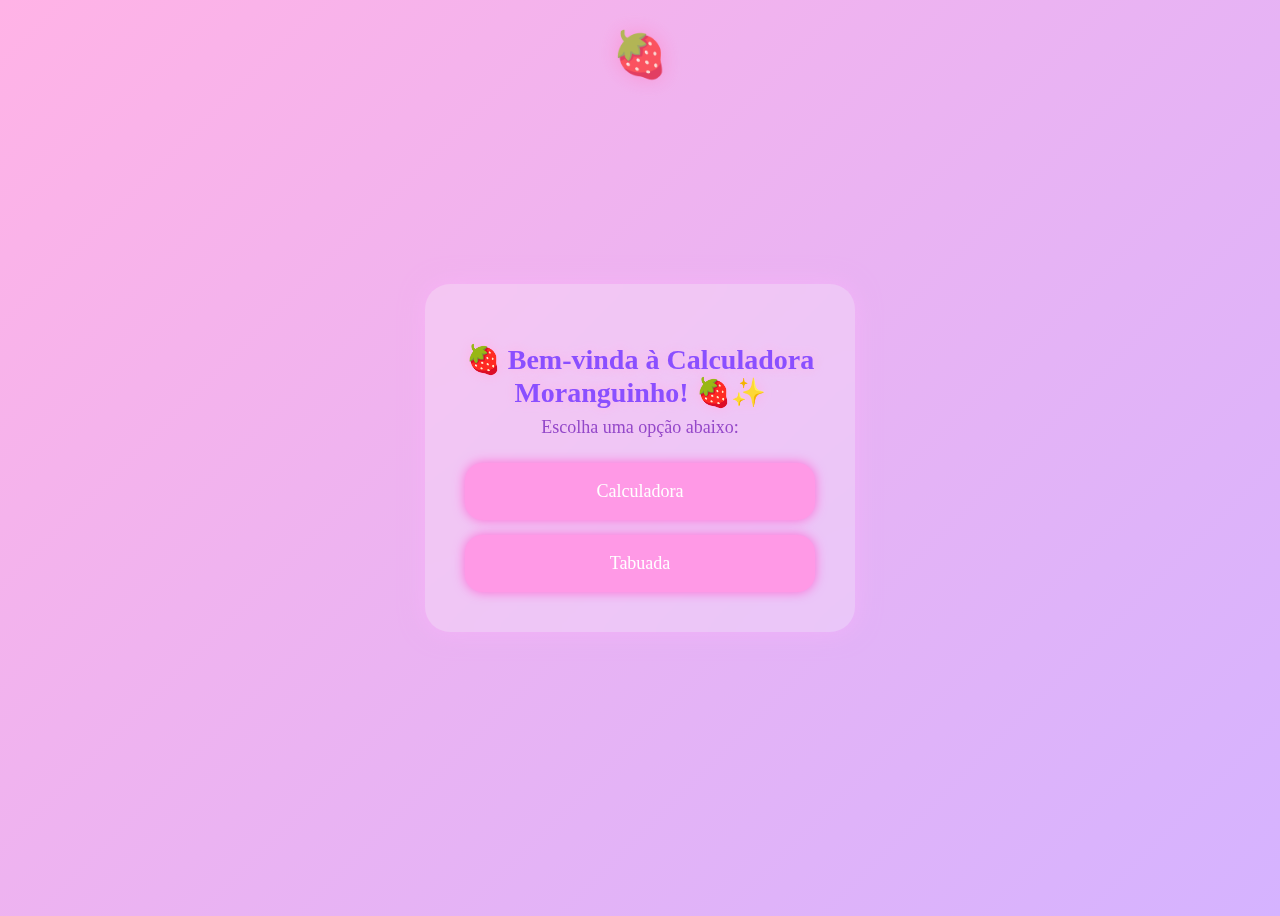
<file: aula2711/index.html>
<!DOCTYPE html>
<html lang="pt-br">
<head>
    <meta charset="UTF-8">
    <meta name="viewport" content="width=device-width, initial-scale=1.0">
    <title>Tela Inicial • Projeto</title>
    <link rel="stylesheet" href="style.css">
</head>
<body class="home-bg">

    <!-- Mini Moranguinho Pastel -->
    <div class="top-icon">
        🍓
    </div>

    <div class="home-container">

        <h1 class="home-title">🍓 Bem-vinda à Calculadora Moranguinho! 🍓✨</h1>
        <p class="home-sub">Escolha uma opção abaixo:</p>

        <div class="home-buttons">
            <a href="calculadora.html" class="btn-home">Calculadora</a>
            <a href="tabuada.html" class="btn-home">Tabuada</a>
        </div>

    </div>

    <!-- Glitter animado -->
    <div class="glitter"></div>

</body>
</html>
</file>
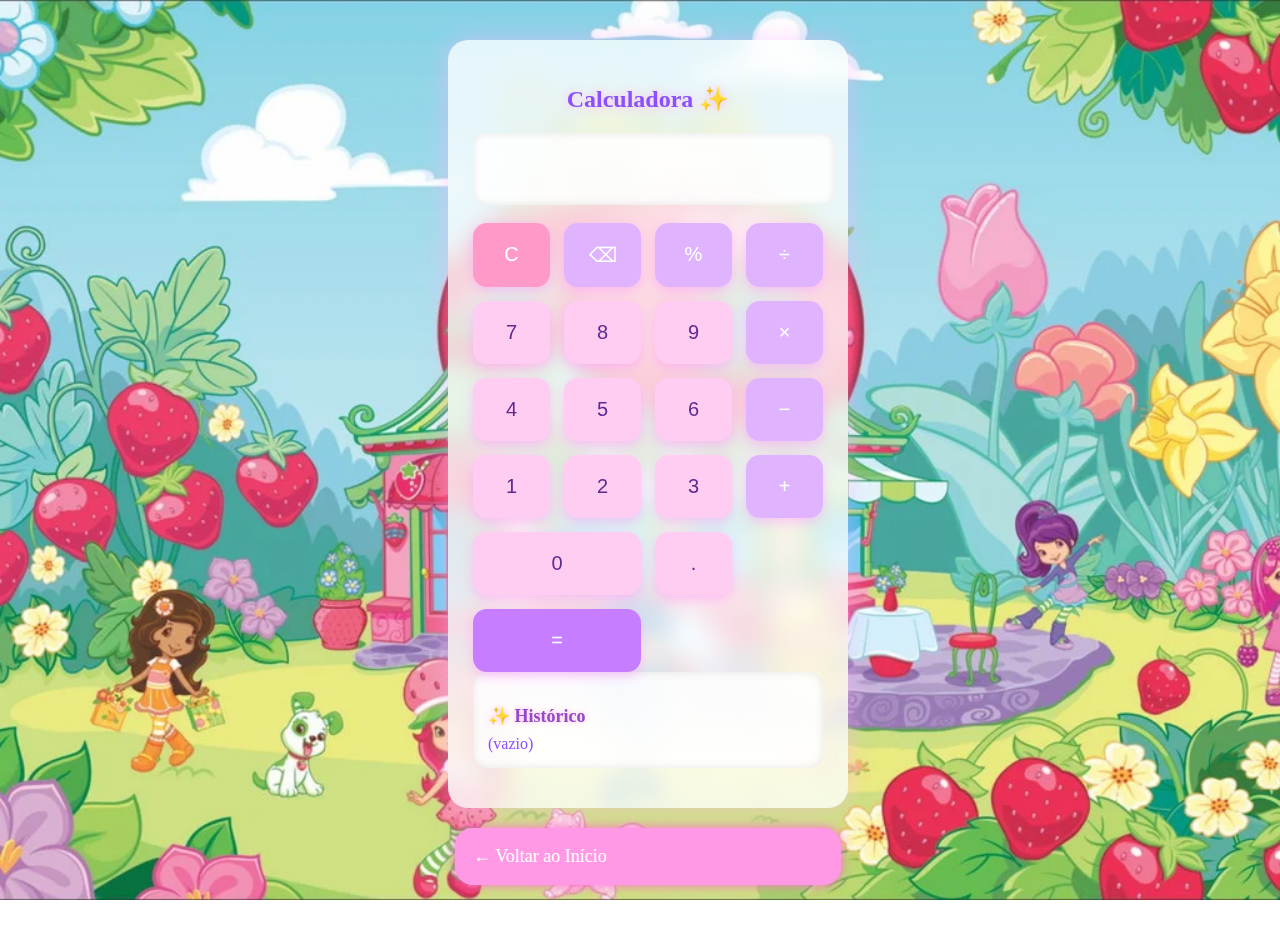
<file: aula2711/calculadora.html>
<!DOCTYPE html>
<html lang="pt-br">
<head>
    <meta charset="UTF-8">
    <meta name="viewport" content="width=device-width, initial-scale=1.0">
    <title>Calculadora</title>
    <link rel="stylesheet" href="style.css">
</head>
<body class="calc-bg">

    <div class="calculator">
        <h2 class="title">Calculadora ✨</h2>

        <!-- DISPLAY -->
        <input type="text" id="display" class="display" disabled>

        <!-- BOTÕES -->
        <div class="buttons">
            <button id="btn-clear" class="clear">C</button>
            <button id="btn-back" class="op">⌫</button>
            <button class="op" data-value="%">%</button>
            <button class="op" data-value="/">÷</button>

            <button data-value="7">7</button>
            <button data-value="8">8</button>
            <button data-value="9">9</button>
            <button class="op" data-value="*">×</button>

            <button data-value="4">4</button>
            <button data-value="5">5</button>
            <button data-value="6">6</button>
            <button class="op" data-value="-">−</button>

            <button data-value="1">1</button>
            <button data-value="2">2</button>
            <button data-value="3">3</button>
            <button class="op" data-value="+">+</button>

            <button data-value="0" class="zero">0</button>
            <button data-value=".">.</button>
            <button id="btn-equal" class="equal">=</button>
        </div>

        <!-- HISTÓRICO FICA POR ÚLTIMO -->
        <div class="history-box">
            <h3>✨ Histórico</h3>
            <div id="history-content"></div>
        </div>
    </div>

    <a href="index.html" class="btn-home" style="display: block; width: 350px; margin: -20px auto 40px auto;">← Voltar ao Início</a>

    <script src="script.js"></script>

</body>
</html>
</file>
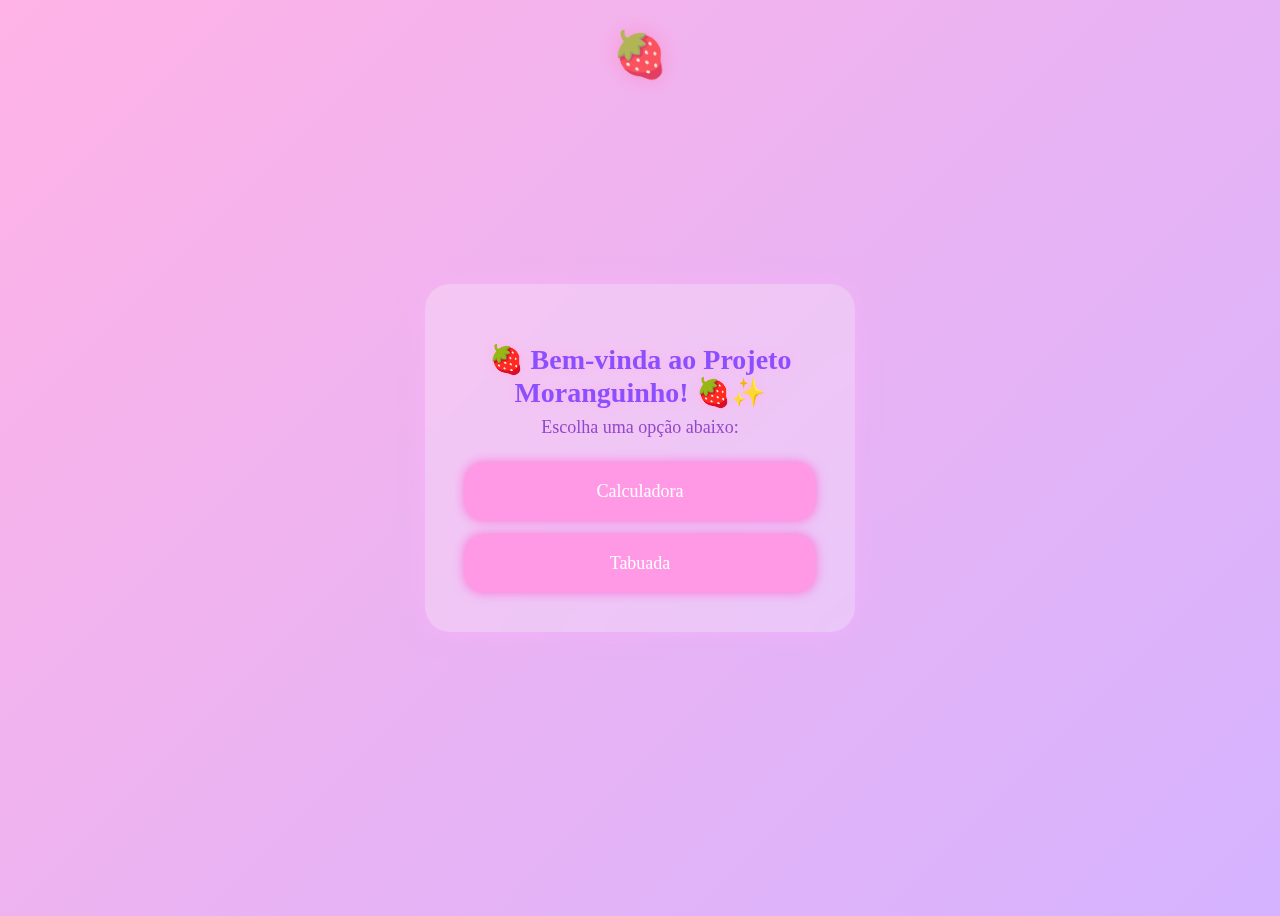
<file: aula2711/h.html>
<!DOCTYPE html>
<html lang="pt-br">
<head>
    <meta charset="UTF-8">
    <meta name="viewport" content="width=device-width, initial-scale=1.0">
    <title>Tela Inicial • Projeto</title>
    <link rel="stylesheet" href="style.css">
</head>
<body class="home-bg">

    <!-- Mini Moranguinho Pastel -->
    <div class="top-icon">
        🍓
    </div>

    <div class="home-container">

        <h1 class="home-title">🍓 Bem-vinda ao Projeto Moranguinho! 🍓✨</h1>
        <p class="home-sub">Escolha uma opção abaixo:</p>

        <div class="home-buttons">
            <a href="calculadora.html" class="btn-home">Calculadora</a>
            <a href="tabuada.html" class="btn-home">Tabuada</a>
        </div>

    </div>

    <!-- Glitter animado -->
    <div class="glitter"></div>

</body>
</html>
</file>
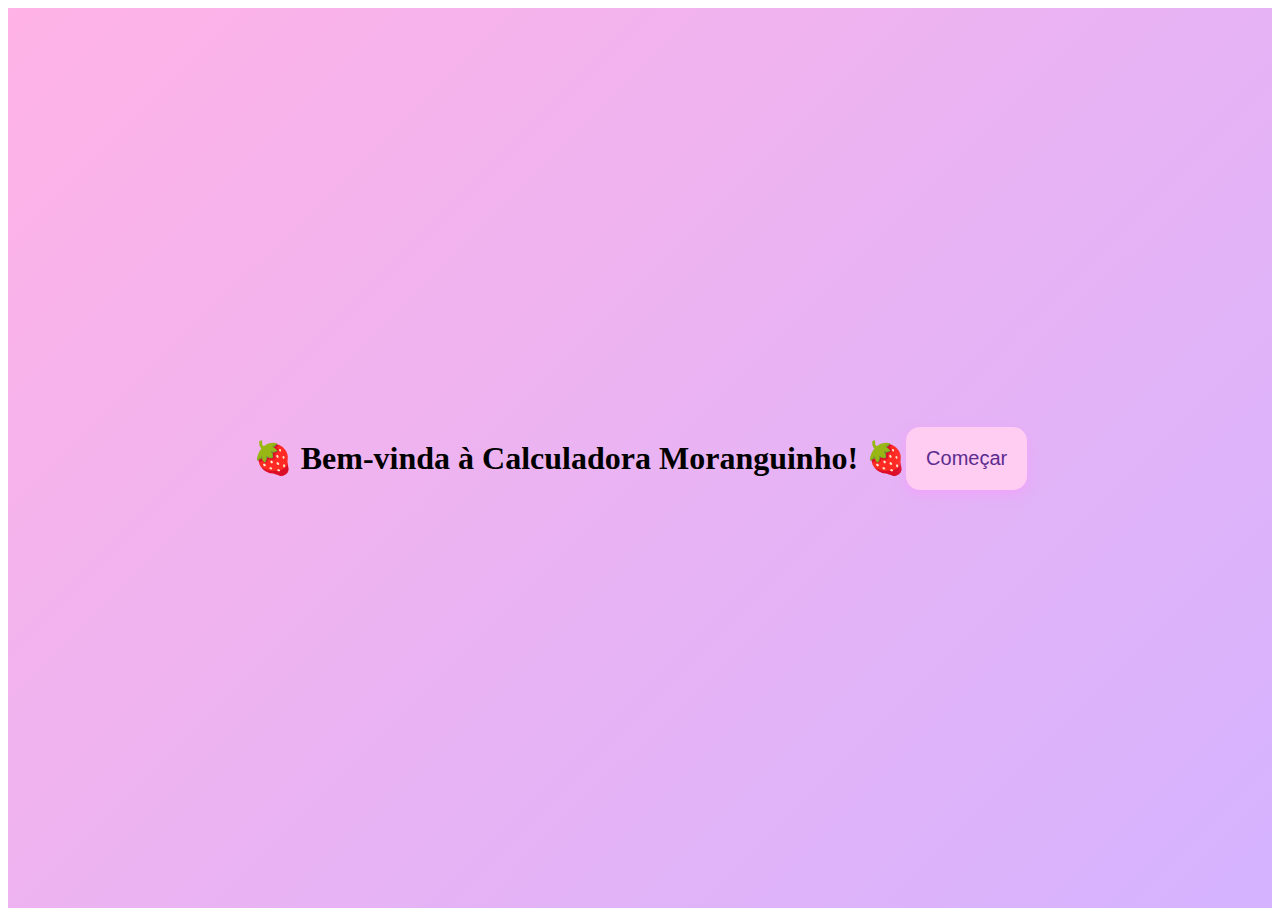
<file: aula2711/index2.html>
<!DOCTYPE html>
<html lang="pt-br">
<head>
    <meta charset="UTF-8">
    <meta name="viewport" content="width=device-width, initial-scale=1.0">
    <title>Calculadora Moranguinho</title>
    <link rel="stylesheet" href="style.css">
</head>
<body>

    <!-- Tela Inicial -->
    <div id="tela-inicial" class="home-bg">
        <h1>🍓 Bem-vinda à Calculadora Moranguinho! 🍓</h1>
        <button id="btn-iniciar">Começar</button>
    </div>

    <!-- Calculadora (inicialmente escondida) -->
    <div id="calculadora" class="calculator" style="display: none;">
        <input type="text" class="display" placeholder="0" disabled>
        <div class="buttons">
            <button>7</button>
            <button>8</button>
            <button>9</button>
            <button>/</button>

            <button>4</button>
            <button>5</button>
            <button>6</button>
            <button>*</button>

            <button>1</button>
            <button>2</button>
            <button>3</button>
            <button>-</button>

            <button>0</button>
            <button>.</button>
            <button>=</button>
            <button>+</button>

            <button>C</button>
        </div>
    </div>

    <script src="script.js"></script>
</body>
</html>
</file>
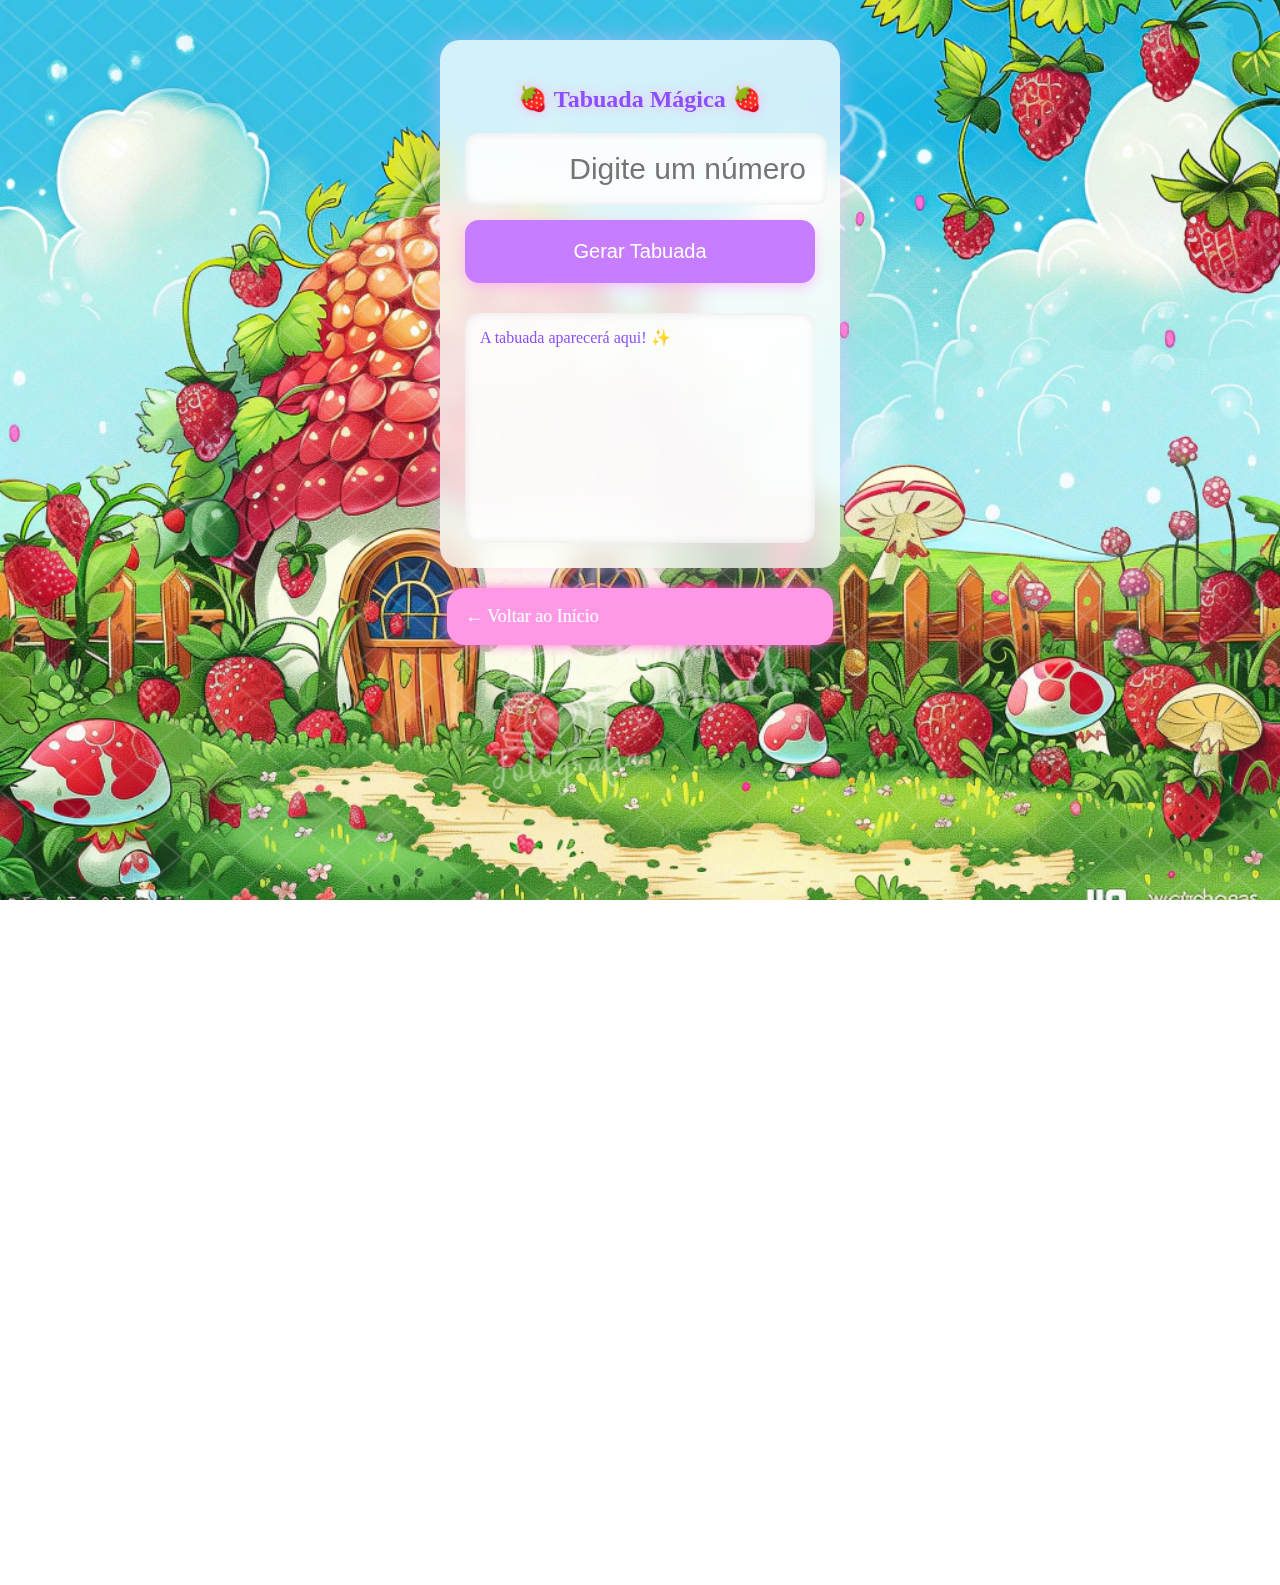
<file: aula2711/tabuada.html>
<!DOCTYPE html>
<html lang="pt-br">
<head>
    <meta charset="UTF-8">
    <meta name="viewport" content="width=device-width, initial-scale=1.0">
    <title>Tabuada Moranguinho</title>
    <link rel="stylesheet" href="style.css">
</head>
<body class="tabuada-bg">

    <div class="calculator"> <!-- Reutilizando o estilo da calculadora para consistência -->
        <h2 class="title">🍓 Tabuada Mágica 🍓</h2>

        <!-- Input e Botão -->
        <input type="number" id="numero" class="display" placeholder="Digite um número" style="margin-bottom: 15px;">
        <button id="btn-gerar-tabuada" class="equal" style="width: 100%; margin-bottom: 15px;">Gerar Tabuada</button>

        <!-- Caixa de Resultado -->
        <div id="resultado" class="result-box">
            A tabuada aparecerá aqui! ✨
        </div>
    </div>

    <a href="index.html" class="btn-home" style="display: block; width: 350px; margin: -20px auto 40px auto;">← Voltar ao Início</a>

    <!-- Glitter animado -->
    <div class="glitter"></div>

    <script src="tabuada.js"></script>
</body>
</html>
</file>
<file: aula2711/style.css>
/* ===============================
   TEMA ROSA + ROXO BEBÊ CAPRICHADO
   COM GLITTER + DETALHES DE MORANGUINHO
   =============================== */

/* Fundo da tela inicial com glitter */
.home-bg {
    background: linear-gradient(135deg, #ffb3e6, #d5b3ff);
    height: 100vh;
    display: flex;
    justify-content: center;
    align-items: center;
    position: relative;
    overflow: hidden;
}

/* Mini moranguinho pastel no topo */
.top-icon {
    position: absolute;
    top: 20px;
    font-size: 45px;
    opacity: 0.7;
    filter: drop-shadow(0 0 10px #ff86c6);
}

/* Glitter animado */
.glitter {
    position: absolute;
    width: 100%;
    height: 100%;
    background-image: url("https://i.imgur.com/gcQ6Yfc.png");
    background-size: cover;
    animation: glitterMove 6s linear infinite;
    opacity: 0.3;
    pointer-events: none;
}

@keyframes glitterMove {
    from { transform: translateY(0); }
    to { transform: translateY(-200px); }
}

/* Tela inicial */
.home-container {
    background: rgba(255,255,255,0.25);
    backdrop-filter: blur(12px);
    padding: 40px;
    width: 350px;
    border-radius: 25px;
    text-align: center;
    box-shadow: 0 0 25px rgba(255,180,255,0.5);
}

.home-title {
    font-size: 28px;
    color: #8a4fff;
    text-shadow: 0 0 12px #ffb3e6;
}

.home-sub {
    margin-top: -10px;
    color: #9448c9;
    font-size: 18px;
}

.home-buttons {
    margin-top: 25px;
    display: flex;
    flex-direction: column;
    gap: 15px;
}

.btn-home {
    background: #ff99e6;
    padding: 18px;
    border-radius: 18px;
    color: white;
    font-size: 18px;
    text-decoration: none;
    box-shadow: 0 0 12px #ff69d4;
    transition: .3s;
}
.calc-bg {
    background-image: url("limaozinho.jpg");
    background-size: cover; /* Preenche toda a tela */
    background-position: center;
    background-repeat: no-repeat;
    height: 100vh; /* Garante que preencha a janela inteira */
    width: 100%;
}

.btn-home:hover {
    background: #ff66c4;
    transform: scale(1.05);
}

/* ======================
   CAIXA DA CALCULADORA
   ====================== */

.calculator {
    background: rgba(255,255,255,0.25);
    backdrop-filter: blur(12px);
    padding: 25px;
    border-radius: 22px;
    box-shadow: 0 0 25px rgba(255,180,255,0.5);
    width: 350px; /* respeitando largura dos botões */
    margin: 40px auto;
}

/* Título */
.title {
    text-align: center;
    margin-bottom: 20px;
    color: #8a4fff;
    text-shadow: 0 0 12px #ffb3e6;
}

/* Display alinhado */
.display {
    width: 100%;
    height: 60px; 
    padding: 6px;
    background: #ffffffd9;
    border-radius: 12px;
    border: none;
    font-size: 30px;
    text-align: right;
    margin-bottom: 18px;
    color: #8a4fff;
    box-shadow: inset 0 0 8px rgba(0,0,0,0.1);
}

/* ======================
   HISTÓRICO – NOVO 🍓
   ====================== */

.history-box {
    background: #ffffffd9;
    padding: 15px;
    border-radius: 14px;
    margin-bottom: 15px;
    box-shadow: inset 0 0 10px rgba(0,0,0,0.1);
    color: #8a4fff;
}

.history-box h3 {
    margin-bottom: 8px;
    font-size: 18px;
    color: #9448c9;
    text-shadow: 0 0 6px #ffb3e6;
}

#history-content {
    max-height: 150px;
    overflow-y: auto;
    padding-right: 5px;
}

/* Barra de rolagem fofa */
#history-content::-webkit-scrollbar {
    width: 6px;
}

#history-content::-webkit-scrollbar-thumb {
    background: #ff99e6;
    border-radius: 10px;
}

/* ======================
   BOTÕES
   ====================== */

/* Grade de botões */
.buttons {
    display: grid;
    grid-template-columns: repeat(4, 1fr);
    gap: 14px;
}

/* Botões gerais */
button {
    padding: 20px;
    border: none;
    border-radius: 14px;
    font-size: 20px;
    cursor: pointer;
    background: #ffccf2;
    color: #5b2b8f;
    transition: .2s;
    box-shadow: 0 4px 12px rgba(255,150,255,0.5);
}

button:hover {
    background: #ffb3eb;
    transform: scale(1.05);
}

/* Operações */
.op {
    background: #e0b3ff;
    color: white;
}

/* Limpar */
.clear {
    background: #ff99c8;
    color: white;
}

/* Igual */
.equal {
    background: #c77dff;
    color: white;
    grid-column: span 2;
}

/* Zero ocupa duas colunas */
.zero {
    grid-column: span 2;
}

/* Botão voltar */
.voltar {
    display: block;
    margin-top: 20px;
    text-align: center;
    color: #9448c9;
    text-decoration: none;
    font-size: 18px;
}

/* Box de resultados (tabuada) */
.result-box {
    background: #ffffffd9;
    padding: 15px;
    border-radius: 14px;
    min-height: 200px;
    margin-top: 15px;
    color: #8a4fff;
    box-shadow: inset 0 0 10px rgba(0,0,0,0.1);
}

body.calc-bg {
    background-image: url('painel-moranguinho-g-frete-gratis-painel-impresso.webp');
    background-size: cover; /* Altera para 'cover' para preencher toda a tela */
    background-position: center;
    background-attachment: fixed;
}

.calculator::before {
    content: '';
    position: absolute;
    top: 0;
    left: 0;
    width: 100%;
    height: 100%;
    background-color: rgba(255, 255, 255, 0.7); /* Camada branca semi-transparente para ofuscar o fundo */
    z-index: -1; /* Coloca a camada atrás do conteúdo */
    border-radius: 20px; /* Mantém as bordas arredondadas do container */
}

body.tabuada-bg {
    background-image: url('casa.webp');
    background-size: cover;
    background-position: center;
    background-attachment: fixed;
}
</file>
